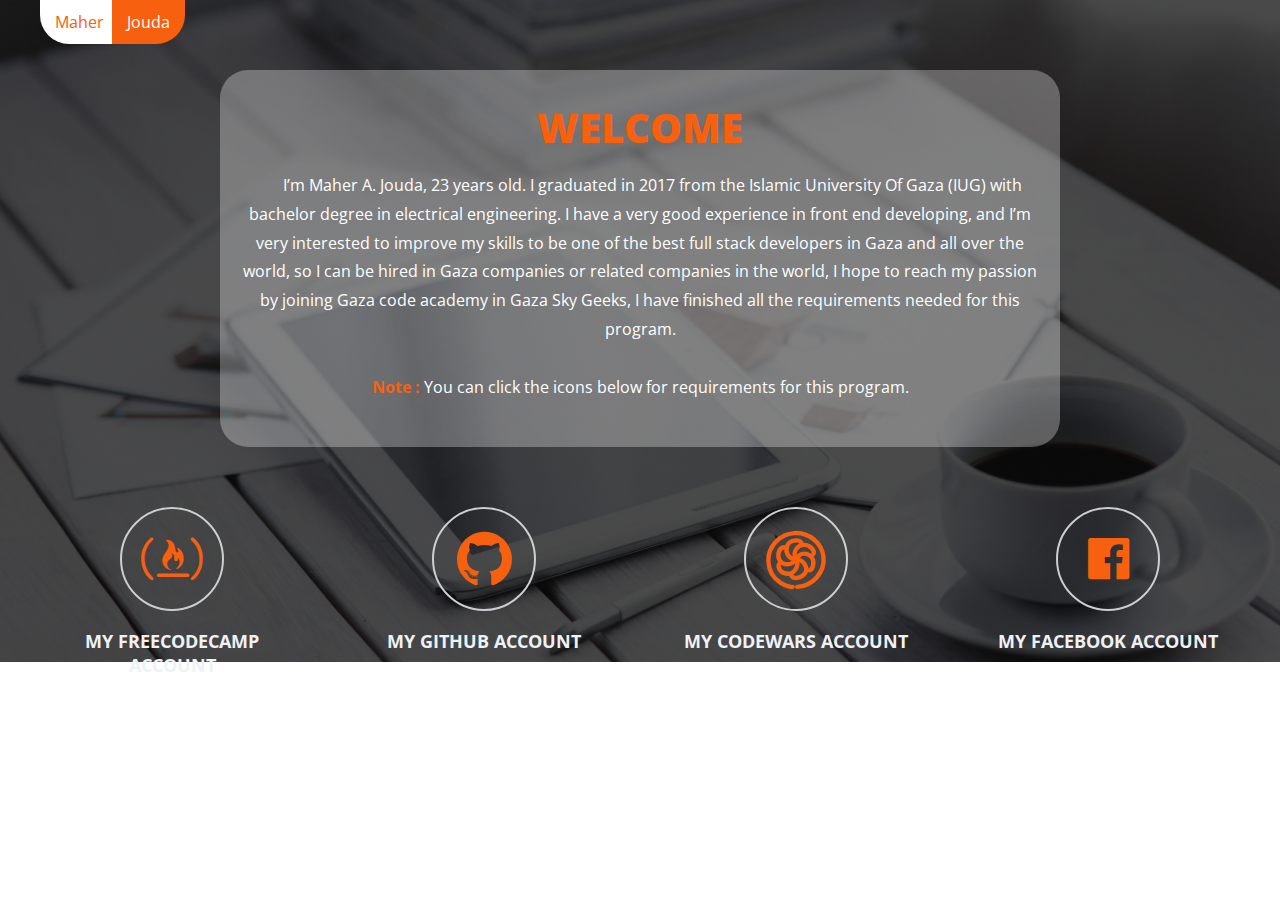
<file: index.html>
<!DOCTYPE html>

<html lang="en">
	<head>
		<meta charset="UTF-8" />
		<title>MaherJouda</title>
		<link rel="stylesheet" href="css/font-awesome.css" />
		<link rel="stylesheet" href="css/style.css" />
		<link  rel="stylesheet" href="https://fonts.googleapis.com/css?family=Open+Sans|Roboto">
	</head>
	<body>
		<!-- Start Header -->
		
		<div class="header">
			<div class="overlay">
				<div class="container table">
					<div class="navbar">
						<span>
							<span class="maher">Maher</span><span class="jouda">Jouda</span></span>
					</div>
					<div class="intro text-center ">
						<div class="about-me">
						<h2 class="upper">
							
						 <span class="main-color">welcome</span>
						</h2>
						<p> &nbsp; &nbsp; &nbsp;      I’m Maher A. Jouda, 23 years old. I graduated in 2017 from the Islamic University Of Gaza (IUG) with bachelor degree in electrical engineering. I have a very good experience in front end developing, and I’m very interested to improve my skills to be one of the best full stack developers in Gaza and all over the world, so I can be hired in Gaza companies or related companies in the world, I hope to reach my passion by joining Gaza code academy in Gaza Sky Geeks, I have finished all the requirements needed for this program.
						<br>
						<br>
						<span class="main-color" style ="font-weight: bold" >Note :</span> You can click the icons below for requirements for this program.

						</p>
						</div>
					</div>	
					<div class="box text-center">
						<a href="https://www.freecodecamp.org/maherjouda" target="_blank">
						<i class="fa fa-free-code-camp fa-3x" aria-hidden="true"></i></a>
						<h3>my freecodecamp account</h3>
					</div>
					<div class="box text-center">
						<a href="https://github.com/Maherjouda/" target="_blank">
						<i class="fa fa fa-github fa-4x" aria-hidden="true"></i></a>
						<h3>my Github account</h3>
					</div>
					<div class="box text-center">
						<a href="https://www.codewars.com/users/MaherJouda" target="_blank">
							<i><img src="images/codewars-o.svg" width="70px" height="70px" style="text-align: center"></i></a>
						<h3>my CodeWars Account</h3>	
					</div>				
					<div class="box text-center face">
						<a href="https://www.facebook.com/Maher.A.jouda" target="_blank">
							<i class="fa fa-facebook-official fa-3x" aria-hidden="true"></i></a>
						<h3>my facebook Account	</h3>
						
					</div>
								
				</div>	
			</div>
		</div>
		
		<!-- End Header -->	
	</body>
</html>
</file>
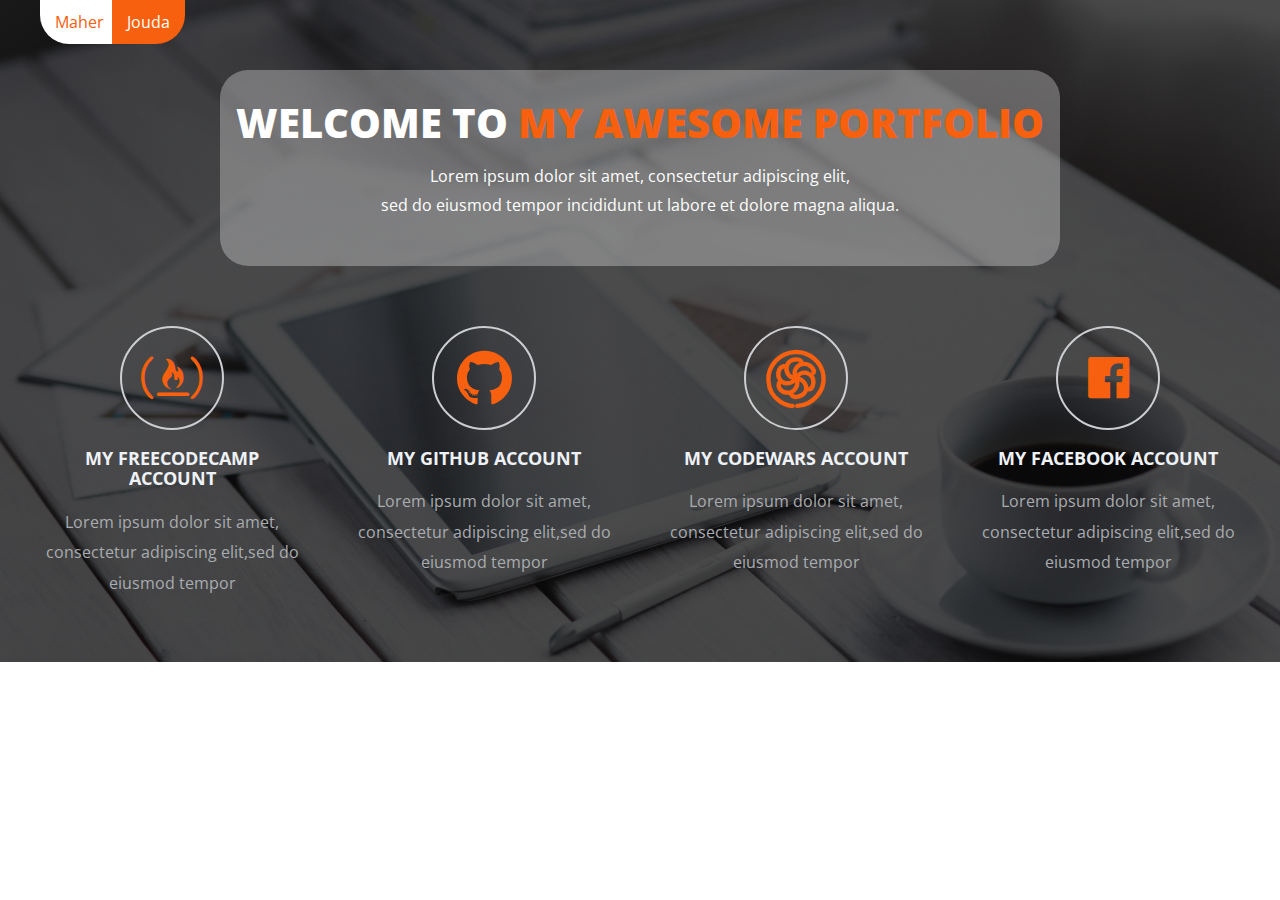
<file: index.html.html>
<!DOCTYPE html>

<html lang="en">
	<head>
		<meta charset="UTF-8" />
		<title>MaherJouda</title>
		<link rel="stylesheet" href="css/normalize.css" />
		<link rel="stylesheet" href="css/font-awesome.css" />
		<link rel="stylesheet" href="css/style.css" />
		<link  rel="stylesheet" href="https://fonts.googleapis.com/css?family=Open+Sans|Roboto">
	</head>
	<body>
		<!-- Start Header -->
		
		<div class="header">
			<div class="overlay">
				<div class="container table">
					<div class="navbar">
						<span>
							<span class="maher">Maher</span><span class="jouda">Jouda</span></span>
					</div>
					<div class="intro text-center ">
						<div class="about-me">
						<h2 class="upper">
							
							welcome to <span class="main-color">my Awesome Portfolio</span>
						</h2>
						<p>Lorem ipsum dolor sit amet, consectetur adipiscing elit,<br>
							sed do eiusmod tempor incididunt ut labore et dolore magna aliqua.
						</p>
						</div>
					</div>	
					<div class="box text-center">
						<a href="https://www.freecodecamp.org/maherjouda" target="_blank">
						<i class="fa fa-free-code-camp fa-3x" aria-hidden="true"></i></a>
						<h3>my freecodecamp account</h3>
						<p>Lorem ipsum dolor sit amet, consectetur adipiscing elit,sed do eiusmod tempor</p>
					</div>
					<div class="box text-center">
						<a href="https://github.com/Maherjouda/" target="_blank">
						<i class="fa fa fa-github fa-4x" aria-hidden="true"></i></a>
						<h3>my Github account</h3>
						<p>Lorem ipsum dolor sit amet, consectetur adipiscing elit,sed do eiusmod tempor</p>
					</div>
					<div class="box text-center">
						<a href="https://www.codewars.com/users/MaherJouda" target="_blank">
							<i><img src="images/codewars-o.svg" width="70px" height="70px" style="text-align: center"></i></a>
						<h3>my CodeWars Account</h3>
						<p>Lorem ipsum dolor sit amet, consectetur adipiscing elit,sed do eiusmod tempor</p>
					</div>				
					<div class="box text-center face">
						<a href="https://www.facebook.com/Maher.A.jouda" target="_blank">
							<i class="fa fa-facebook-official fa-3x" aria-hidden="true"></i></a>
						<h3>my facebook Account	</h3>
						<p>Lorem ipsum dolor sit amet, consectetur adipiscing elit,sed do eiusmod tempor</p>
					</div>
								
				</div>	
			</div>
		</div>
		
		<!-- End Header -->	
	</body>
</html>
</file>
<file: css/style.css>
body{
	
	font-family: 'Open Sans', sans-serif;
	margin: 0;

}


/* Start Our Framwork */

.container{
	width: 1200px;
	margin: auto;
	
}
.text-center{
	
	text-align:center;
	
}


.overlay{
	
	background: rgba(0,0,0,0.7);
	width: 100%;
	height: 100%;	
	
}

.upper{
	
	text-transform: uppercase;
}

.main-color{
	
	color: #f7600e;
	
}

.main-background{
	
	background-color: #f7600e;
}

/* End Our Framowork */ 


/* Start Header */ 

.header{
	
	background: url("../images/header-img.jpg");
	-webkit-background-size: cover;
	-moz-background-size: cover;
	-o-background-size: cover;
	background-size: cover;
	color: #fff;
	height: 662px;
	
	
}

.header .container{
	
	position: relative;
}


.header .navbar{
	
	overflow:hidden;
	padding: 23px 0;
	position: absolute;
	top: 0;
	left: 0;
	width: 100%;
}

.header .navbar .maher{
	
	overflow:hidden;
	padding: 20px 15px;
	background: #fff;
	position: absolute;
	border-bottom-left-radius: 29px;
	top: 0;
	left: 0;
	text-align: center;
	line-height: 4px;
	display: inline-block;
	color: #f7600e;
	
}

.header .navbar .jouda{
	overflow:hidden;
	padding: 20px 15px;
	background: #f7600e;
	position: absolute;
	top: 0;
	left: 72px;
	border-bottom-right-radius: 29px;
	text-align: center;
	line-height: 4px;
	display: inline-block;	
	color: #fff;
	
}


.header .navbar .links i {
	
	margin-left: 5px;
	
}

.header .intro {
	
	padding-top: 70px;
}

.header .about-me{
	background: rgb(255,255,255,0.3);
    width: 70%;
    margin: 0 auto;
    border-radius: 28px;
    padding: 30px 0 30px 0;
	
}

.header .intro h2{
	
	 font-size: 40px;
	font-weight: 900;
	margin-bottom: 0;
	margin-top: 0;
	font-family: 'Open Sans', sans-serif;
}

.header .intro p {
	
	line-height: 1.8;
	margin-right: 15px;
	margin-left: 15px;
	font-family: 'Open Sans', sans-serif;
}


.header .box{
	
    width: 22%;
    float: left;
    margin-right: 4%;
    margin-top: 60px;
	
}

.header  .face{
	
	margin-right: 0;
}

.header .box:nth-of-type(1){
	
	margin-right: 0;
	
}

.header  .box i{
    color: #f7600e;
    width: 100px;
    height: 100px;
    border: 2px solid #ccced1;
    line-height: 100px;
    border-radius: 50%;
    transition: all 0.5s ease-in-out;
    display: block;
    margin: 0 auto;
}

.header  .box a {
	text-decoration:none;

}


.header  .box i:hover{
	border:2px solid  #f7600e;
}


.header .box h3{
	
	text-transform: uppercase;
	color: #626467;
	font-size: 18px;

}

.header  .box img{
	margin-top: 16px;
	
}

.header .box p{
	
	line-height: 1.9;
	color: #a9acb0;	
}


/* End Header */ 


/* Start Features */ 

.features{
	
	padding: 70px  0;
	overflow: hidden;
	text-align: center;
}

.features .box{
	
	width:22%;
	float: left;
	margin-right: 4%;
	
}

.features .box:nth-of-type(4){
	
	margin-right: 0;
	
}

.features .box i{
	
	color: #f7600e;
	width: 120px; 
	height: 120px;
	border:2px solid #ccced1;
	line-height: 120px; 
	border-radius: 50%;
	transition: all 0.5s ease-in-out;
	text-align: center;
	display: block;
    margin: 0 auto;
	
}


.features .box i:hover{
	border:2px solid  #f7600e;
	color: #fff;
	background: #f7600e;
}

	
.header .box h3 {
    text-transform: uppercase;
    color: #eef2f7;
}


.features .box p{
	
	line-height: 1.9;
	color: #a9acb0;	
}

/* End Features  */
</file>
